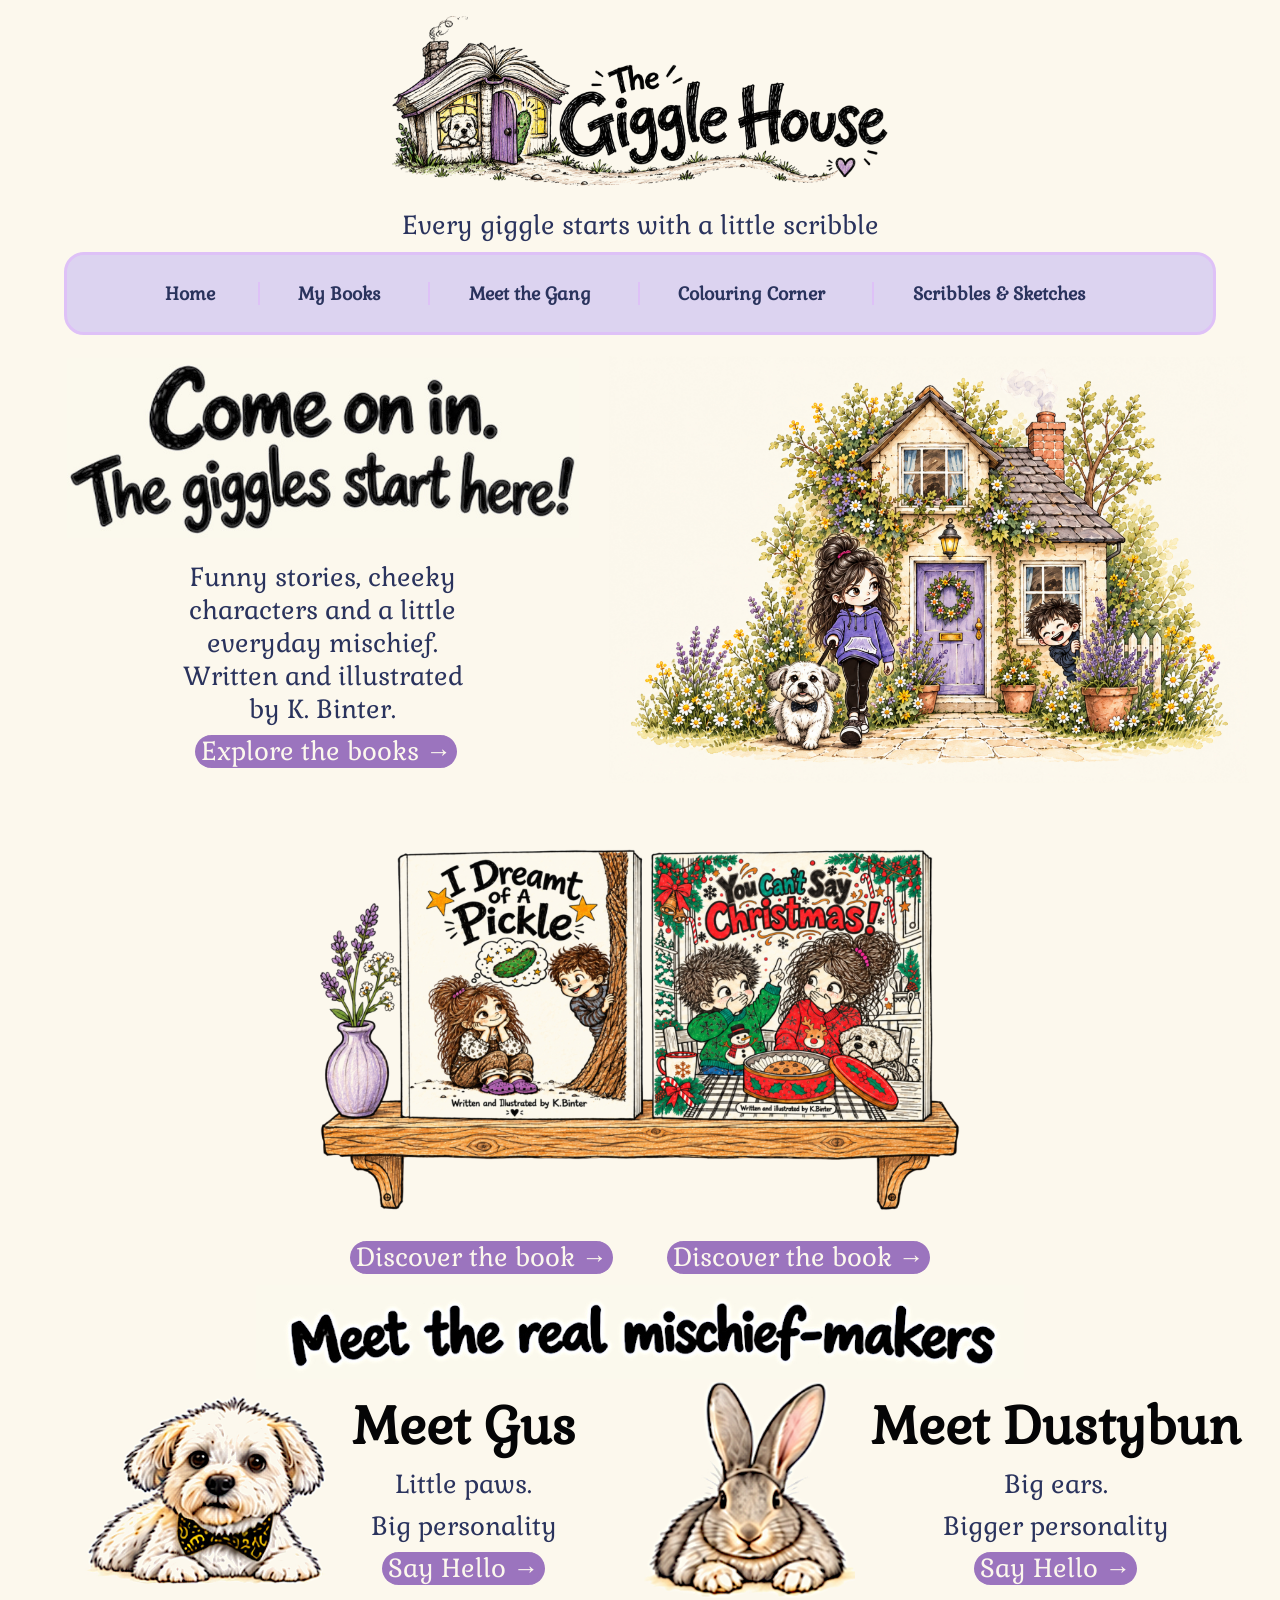
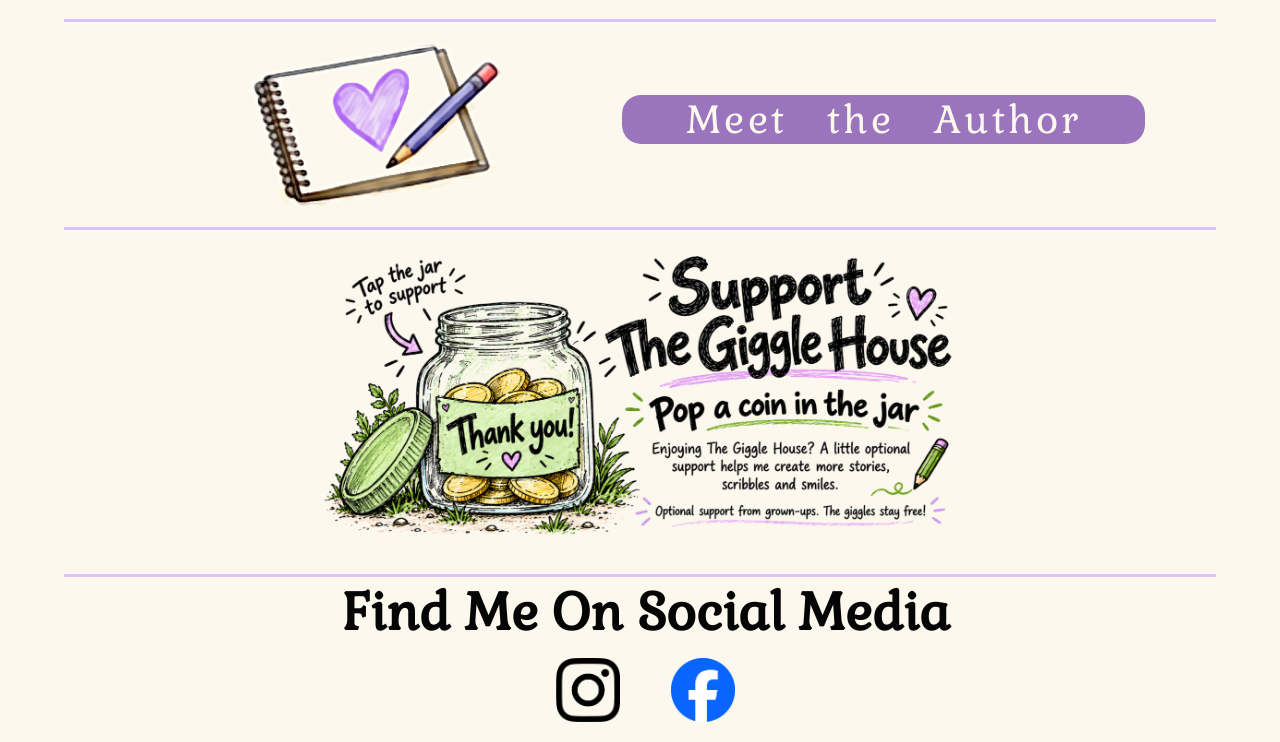
<file: index.html>
<!DOCTYPE html>

<html lang="en">

<head>
    <meta charset="utf-8" />
    <title>The Giggle House</title>

    <link rel="stylesheet" href="css/masterstyle.css" />
    <link rel="stylesheet" href="css/home.css" />

    <style>
    </style>

</head>

<body>

    <div id="imageTop">

        <img src="res/images/GiggleHouseTitle.jpg" alt="Giggle House Logo" id="GiggleLogo" />
        

    </div>

    <p id="logoText">Every giggle starts with a little scribble</p>

    <div class="taskBar">

        <ul class="taskList">
            <li class="item" id="homeLink"><b><a href="index.html">Home</a></b></li>
            <li class="item"><b><a href="html/books/booklist.html">My Books</a></b></li>
            <li class="item"><b><a href="html/bios/biolist.html">Meet the Gang</a></b></li>
            <li class="item"><b><a href="html/other/comingsoon.html">Colouring Corner</a></b></li>
            <li class="item"><b><a href="html/other/comingsoon.html">Scribbles & Sketches</a></b></li>
        </ul>

    </div>

    <div>
        <table id="bodyOne">
            <tr>
                <td>
                    <img src="res/images/GigglesStartHere.jpg" alt="Giggles Start Here!" class="image" id="giggleStart" />

                    <div class="text-container" style="padding-left: 13vw;">
                        <p id="bodyText">Funny stories, cheeky characters and a little everyday mischief. Written and illustrated by K. Binter.</p>
                    </div>
                    <div class="buttonDiv" style="padding-left: 3.5vw;">
                        <a href="html/books/booklist.html" class="pageLinkButton">Explore the books &rarr;</a>
                    </div>
                </td>
                <td>
                    <img src="res/images/GiggleHouse.jpg" alt="Image Of The Giggle House" class="image " id="giggleHouse" />
                </td>
            </tr>
            <tr>
                <td>
                </td>
            </tr>
        </table>
        <img src="res/images/GiggleShelf.jpg" alt="Shelf Of Giggle House Books" id="giggleShelf" />
        <table id="bodyTwo">
            <tr>
                <td class="bookLinks">
                    <div class="buttonDiv">
                        <a href="https://a.co/d/00HTYUEb" class="pageLinkButton">Discover the book &rarr;</a>
                    </div>

                </td>
                <td class="bookLinks">
                    <div class="buttonDiv">
                        <a href="https://a.co/d/0fbkZcMu" class="pageLinkButton">Discover the book &rarr;</a>
                    </div>
                </td>
            </tr>
        </table>

        <img src="res/images/mischief.jpg" alt="Meet the Mischief Makers" id="mischiefMakers" />

        <table id="bodyThree">
            <tr>
                <td>
                    <img src="res/images/gus.jpg" alt="Image Of Gus" id="gusImage" />
                </td>
                <td class="meetText">
                    <h1>Meet Gus</h1>
                    <p>Little paws.</p>
                    <p>Big personality</p>
                    <div class="buttonDiv">
                        <a href="html/bios/gus.html" class="pageLinkButton">Say Hello &rarr;</a>
                    </div>
                </td>
                <td>
                    <img src="res/images/dustybun.jpg" alt="Image Of Dustybun" id="dustyImage" />
                </td>
                <td class="meetText">
                    <h1>Meet Dustybun</h1>
                    <p>Big ears.</p>
                    <p>Bigger personality</p>
                    <div class="buttonDiv">
                        <a href="html/bios/dustybun.html" class="pageLinkButton">Say Hello &rarr;</a>
                    </div>
                </td>
            </tr>
        </table>
        <table id="bodyFour" class="bodySep">
            <tr>
                <td>
                    <img src="res/images/pageHeart.jpg" alt="Page with a Heart" id="pageHeart" />
                </td>
                <td>
                    <div class="buttonDiv">
                        <a href="html/bios/author.html" class="pageLinkButton" id="authorButton">Meet the Author</a>
                    </div>
                </td>
            </tr>
        </table>
        <table id="bodyFive" class="bodySep">
            <tr>
                <td>
                    <a href="https://www.venmo.com/u/thegigglehousebooks"><img src="res/images/GiggleSupport.jpg" alt="Support the Author - Giggle Jar" id="supportJar"/></a>
                </td>
            </tr>

            

        </table>
        <table id="bodySix" class="bodySep">
            <tr>
                <td class="meetText">
                    <h1>Find Me On Social Media</h1>
                    <ul id="socialList">
                        <li> <a href="https://www.instagram.com/thegigglehouse1?cplk=MjEwb25pZmljNDZI"><img src="res/images/Instagram_Glyph_Black.jpg" alt="Instagram Logo" id="instagramLogo" /></a></li>
                        <li> <a href="https://www.facebook.com/share/1Ggme8hiEn/?mibextid=wwXlfr"><img src="res/images/Facebook_Logo_Primary.png" alt="Faebook Logo" id="facebookLogo" /></a></li>
                    </ul>
                </td>
            </tr>


        </table>



    </div>

    

</body>

</html>
</file>
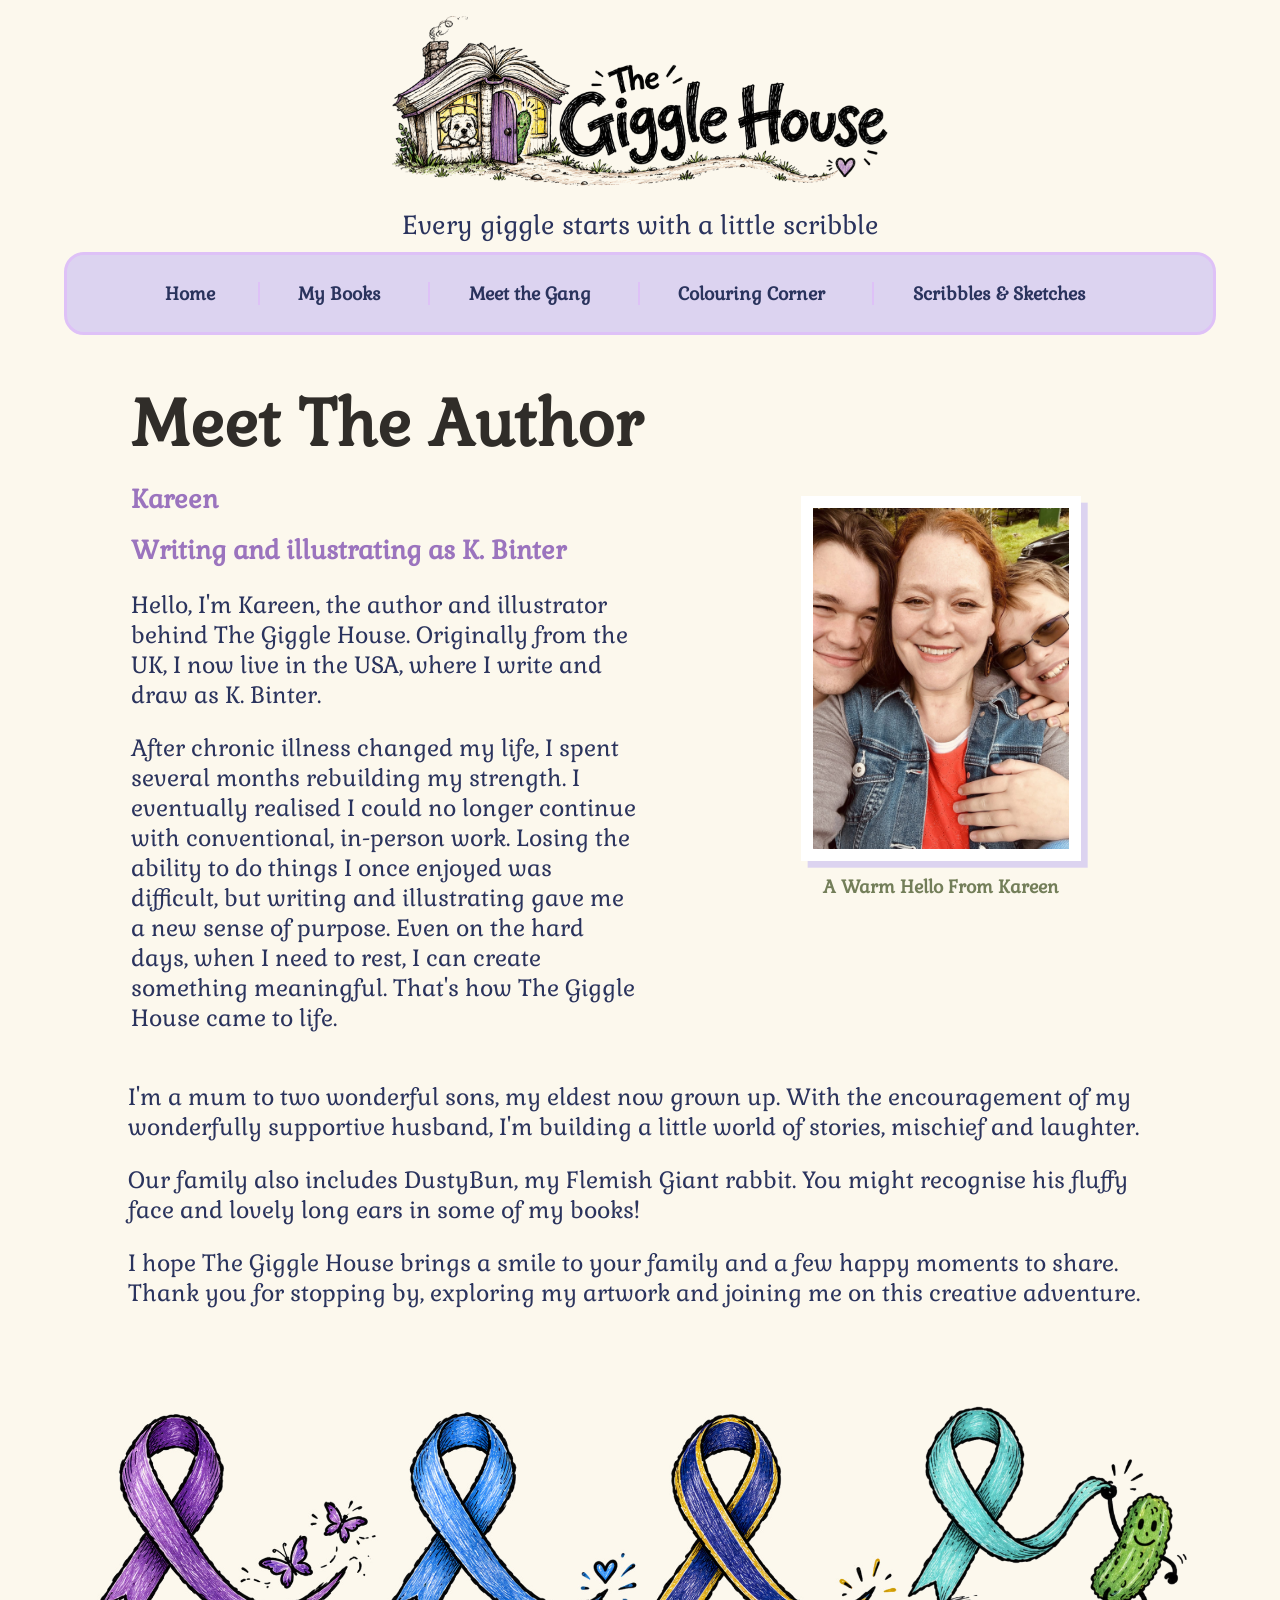
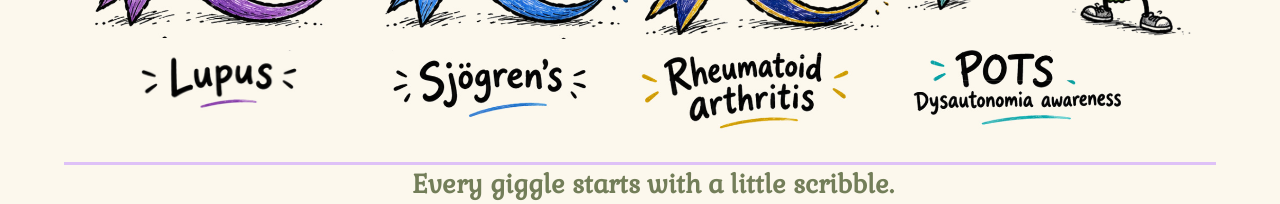
<file: html/bios/author.html>
<!DOCTYPE html>

<html lang="en">

<head>
    <meta charset="utf-8" />
    <title>The Giggle House - Meet The Author</title>

    <link rel="stylesheet" href="../../css/masterstyle.css" />
    <link rel="stylesheet" href="../../css/authorBio.css" />

    <style>
    </style>

</head>

<body>

    <div id="imageTop">

        <img src="../../res/images/GiggleHouseTitle.jpg" alt="Giggle House Logo" id="GiggleLogo" />


    </div>

    <p id="logoText">Every giggle starts with a little scribble</p>

    <div class="taskBar">

        <ul class="taskList">
            <li class="item" id="homeLink"><b><a href="../../index.html">Home</a></b></li>
            <li class="item"><b><a href="../books/booklist.html">My Books</a></b></li>
            <li class="item"><b><a href="../bios/biolist.html">Meet the Gang</a></b></li>
            <li class="item"><b><a href="../other/comingsoon.html">Colouring Corner</a></b></li>
            <li class="item"><b><a href="../other/comingsoon.html">Scribbles & Sketches</a></b></li>
        </ul>

    </div>

    <div class="body">
        <table class="bodyOne">
            <tr>
                <td>
                    <h1 class="bodyHeading">Meet The Author</h1>
                    <h2 class="bodyHeadingTwo">
                        Kareen
                    </h2>
                    <h2 class="bodyHeadingTwo">
                        Writing and illustrating as K. Binter
                    </h2>

                    <div class="bodyParagraph">
                        <p>Hello, I'm Kareen, the author and illustrator behind The Giggle House. Originally from the UK, I now live in the USA, where I write and draw as K. Binter.</p>

                        <p>
                            After chronic illness changed my life, I spent several months rebuilding my strength. I eventually realised I could no longer continue with conventional, in-person work.
                            Losing the ability to do things I once enjoyed was difficult, but writing and illustrating gave me a new sense of purpose. Even on the hard days, when I need to rest, I can create something meaningful.
                            That's how The Giggle House came to life.
                        </p>


                    </div>
                </td>
                <td>
                    <img src="../../res/images/AuthorPhoto.jpg" alt="Photo Of Author" id="authorPhoto" />
                    <h3 id="authorPicSub">A Warm Hello From Kareen</h3>
                </td>
            </tr>
        </table>

        <div id="bodyParagraphTwo">
            <p>I'm a mum to two wonderful sons, my eldest now grown up. With the encouragement of my wonderfully supportive husband, I'm building a little world of stories, mischief and laughter.</p>
            <p>Our family also includes DustyBun, my Flemish Giant rabbit. You might recognise his fluffy face and lovely long ears in some of my books!</p>
            <p>
                I hope The Giggle House brings a smile to your family and a few happy moments to share.
                Thank you for stopping by, exploring my artwork and joining me on this creative adventure.
            </p>
        </div>
        
        <table id="ribbonContainer">
            <tr>
                <td>
                    <img src="../../res/images/LupusRibbon.jpg" alt="Lupus Ribbon" class="ribbon" id="lupusRibbon" />
                </td>
                <td>
                    <img src="../../res/images/Ribbon_Sjogrens.jpg" alt="Sjogrens Ribbon" class="ribbon" />
                </td>
                <td>
                    <img src="../../res/images/ArthritisRibbon.jpg" alt="Rheumatoid Arthritis Ribbon" class="ribbon" />
                </td>
                <td>
                    <img src="../../res/images/PotsRibbon.jpg" alt="POTS Ribbon" class="ribbon" id="potsRibbon" />
                </td>
            </tr>
            <tr id="lableContainer">
                <td>
                    <img src="../../res/images/LupusLable.jpg" alt="Lupus Lable" class="label" id="lupus" />
                </td>
                <td>
                    <img src="../../res/images/SjogrensLable.jpg" alt="Sjogrens Lable" class="label" id="sjogrens" />
                </td>
                <td>
                    <img src="../../res/images/ArthritisLable.jpg" alt="Rheumatoid Arthritis Lable" class="label" id="arthritis" />
                </td>
                <td>
                    <img src="../../res/images/PotsLable.jpg" alt="POTS Lable" class="label" id="pots" />
                </td>
            </tr>
        </table>
        <table class="bodySep">
            <tr>
                <td>
                    <h3 id="everyGiggle" style="margin-right: 8vw">Every giggle starts with a little scribble.</h3>
                </td>
            </tr>
        </table>
    </div>




</body>

</html>
</file>
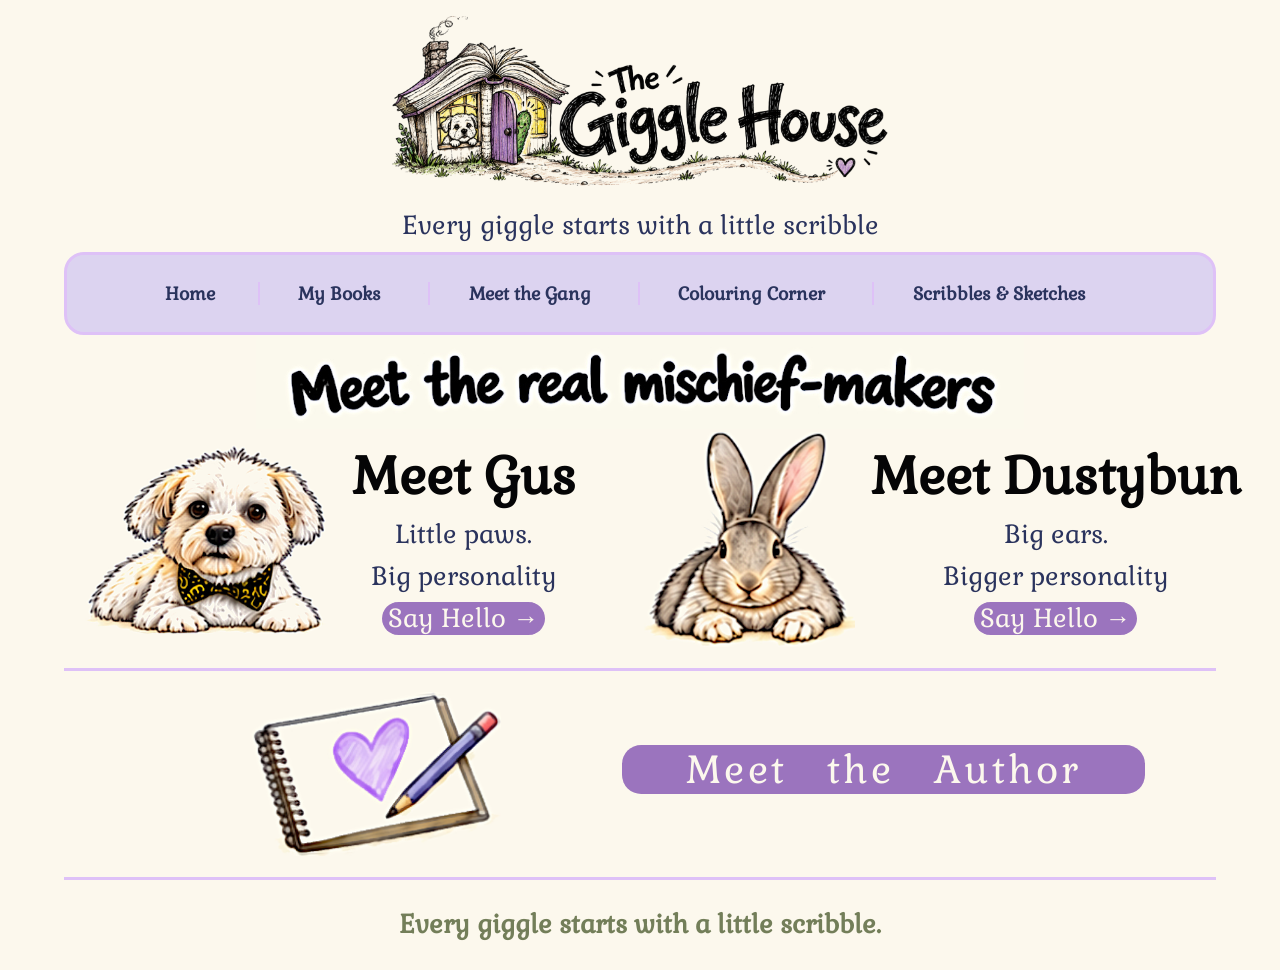
<file: html/bios/biolist.html>
<!DOCTYPE html>

<html lang="en">

<head>
    <meta charset="utf-8" />
    <title>The Giggle House - Meet The Gang</title>

    <link rel="stylesheet" href="../../css/masterstyle.css" />
    <link rel="stylesheet" href="../../css/home.css" />

    <style>
    </style>

</head>

<body>

    <div id="imageTop">

        <img src="../../res/images/GiggleHouseTitle.jpg" alt="Giggle House Logo" id="GiggleLogo" />


    </div>

    <p id="logoText">Every giggle starts with a little scribble</p>

    <div class="taskBar">

        <ul class="taskList">
            <li class="item" id="homeLink"><b><a href="../../index.html">Home</a></b></li>
            <li class="item"><b><a href="../books/booklist.html">My Books</a></b></li>
            <li class="item"><b><a href="../bios/biolist.html">Meet the Gang</a></b></li>
            <li class="item"><b><a href="../other/comingsoon.html">Colouring Corner</a></b></li>
            <li class="item"><b><a href="../other/comingsoon.html">Scribbles & Sketches</a></b></li>
        </ul>

    </div>

    <div>


        <img src="../../res/images/mischief.jpg" alt="Meet the Mischief Makers" id="mischiefMakers" />

        <table id="bodyThree">
            <tr>
                <td>
                    <img src="../../res/images/gus.jpg" alt="Image Of Gus" id="gusImage" />
                </td>
                <td class="meetText">
                    <h1>Meet Gus</h1>
                    <p>Little paws.</p>
                    <p>Big personality</p>
                    <div class="buttonDiv">
                        <a href="../bios/gus.html" class="pageLinkButton">Say Hello &rarr;</a>
                    </div>
                </td>
                <td>
                    <img src="../../res/images/dustybun.jpg" alt="Image Of Dustybun" id="dustyImage" />
                </td>
                <td class="meetText">
                    <h1>Meet Dustybun</h1>
                    <p>Big ears.</p>
                    <p>Bigger personality</p>
                    <div class="buttonDiv">
                        <a href="../bios/dustybun.html" class="pageLinkButton">Say Hello &rarr;</a>
                    </div>
                </td>
            </tr>
        </table>
        <table id="bodyFour" class="bodySep">
            <tr>
                <td>
                    <img src="../../res/images/pageHeart.jpg" alt="Page with a Heart" id="pageHeart" />
                </td>
                <td>
                    <div class="buttonDiv">
                        <a href="../bios/author.html" class="pageLinkButton" id="authorButton">Meet the Author</a>
                    </div>
                </td>
            </tr>
        </table>
        <table class="bodySep">
            <tr>
                <td>
                    <h3 id="everyGiggle" style="font-size: 2vw">Every giggle starts with a little scribble.</h3>
                </td>
            </tr>
        </table>



    </div>



</body>

</html>
</file>
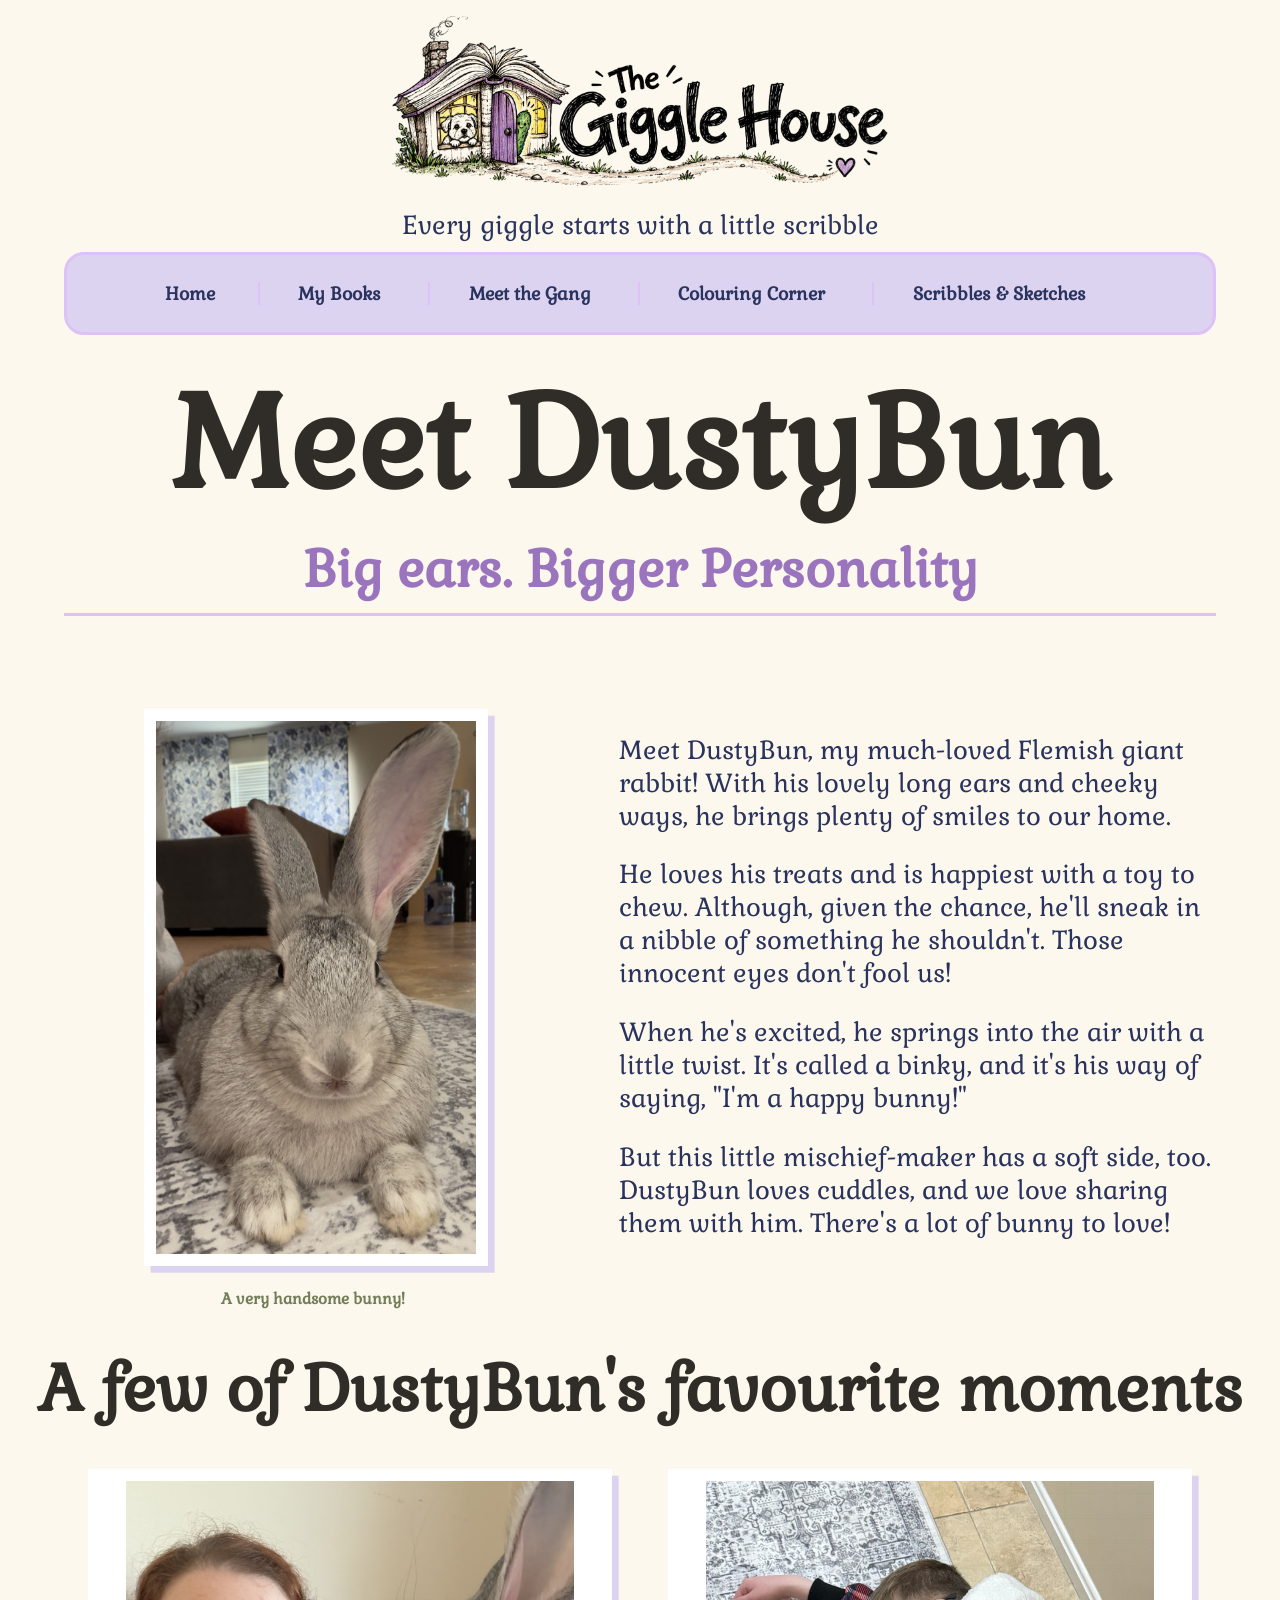
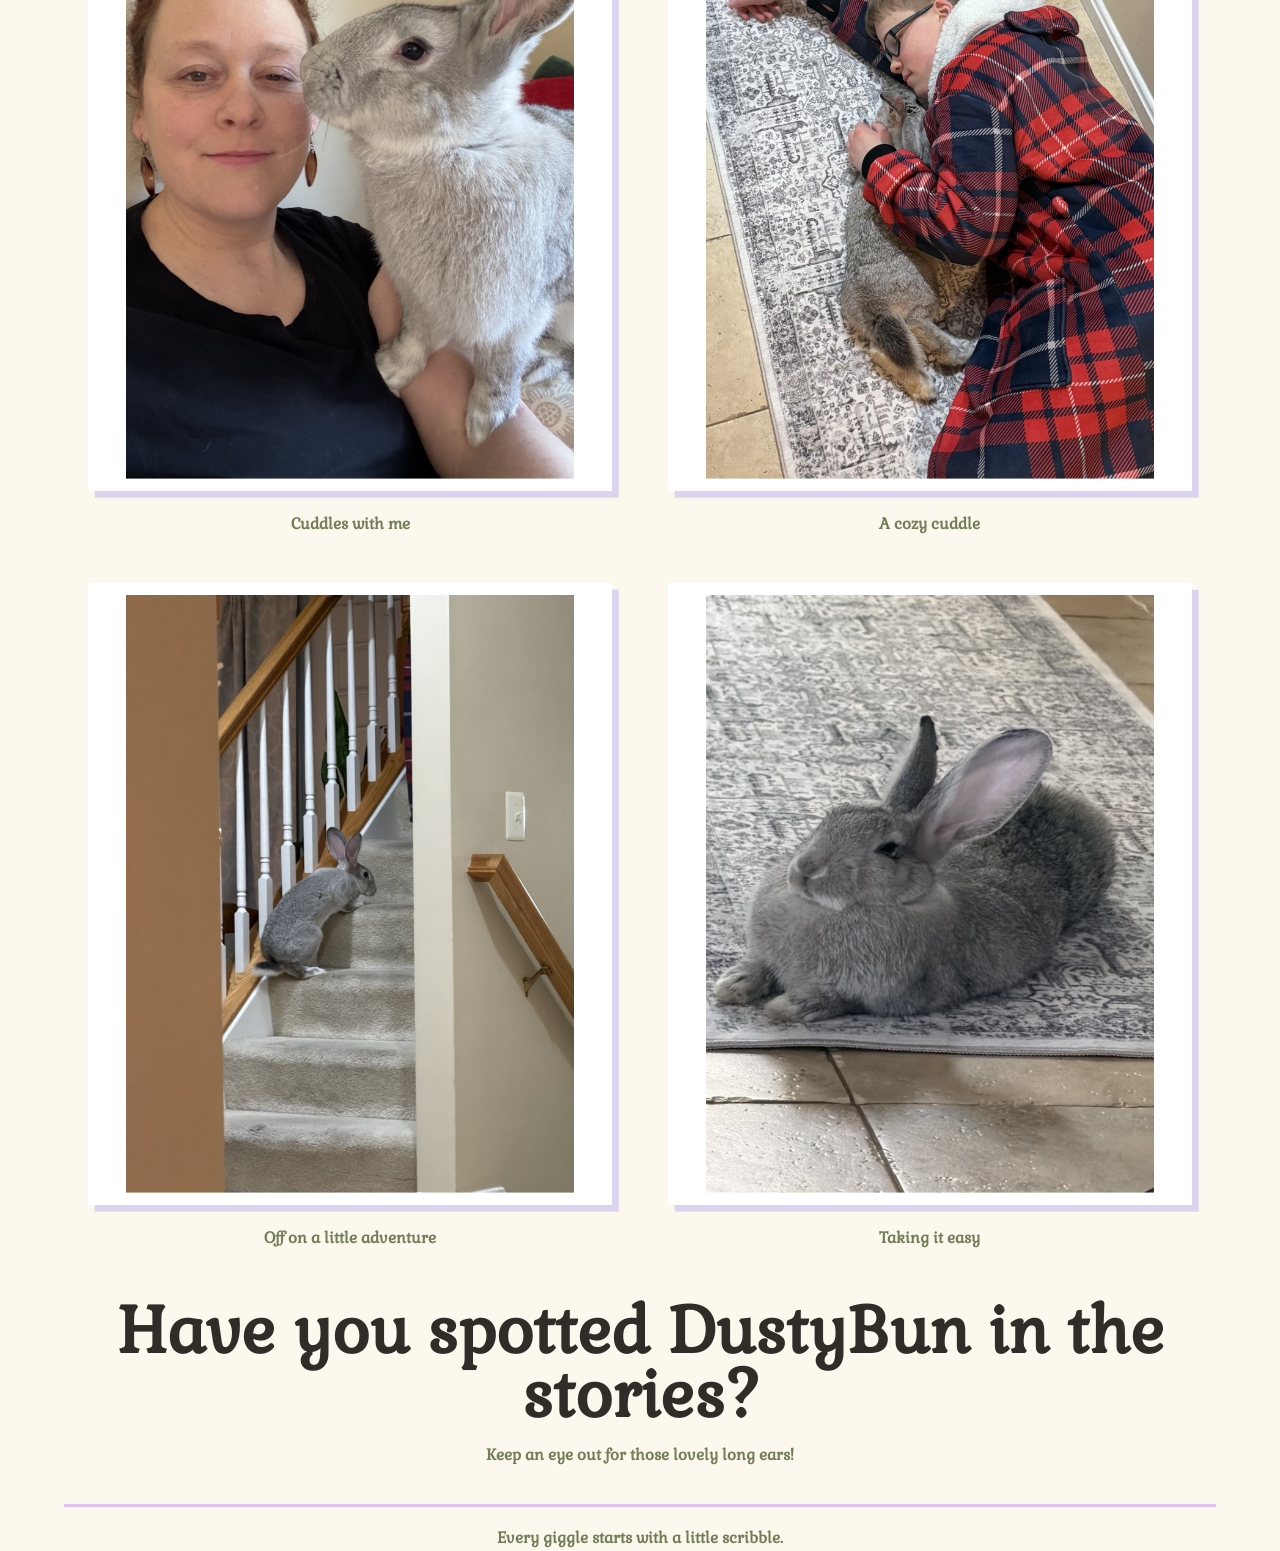
<file: html/bios/dustybun.html>
<!DOCTYPE html>

<html lang="en">

<head>
    <meta charset="utf-8" />
    <title>The Giggle House - Meet DustyBun</title>

    <link rel="stylesheet" href="../../css/masterstyle.css" />
    <link rel="stylesheet" href="../../css/dustybun.css" />

    <style>
    </style>

</head>

<body>

    <div id="imageTop">

        <img src="../../res/images/GiggleHouseTitle.jpg" alt="Giggle House Logo" id="GiggleLogo" />


    </div>

    <p id="logoText">Every giggle starts with a little scribble</p>

    <div class="taskBar">

        <ul class="taskList">
            <li class="item" id="homeLink"><b><a href="../../index.html">Home</a></b></li>
            <li class="item"><b><a href="../books/booklist.html">My Books</a></b></li>
            <li class="item"><b><a href="../bios/biolist.html">Meet the Gang</a></b></li>
            <li class="item"><b><a href="../other/comingsoon.html">Colouring Corner</a></b></li>
            <li class="item"><b><a href="../other/comingsoon.html">Scribbles & Sketches</a></b></li>
        </ul>

    </div>

    <div class="body">
        <div id="header">
            <h1>Meet DustyBun</h1>
            <h2 id="dustySub">Big ears. Bigger Personality</h2>
        </div>
        
        <table class="bodySep">
            <tr>
                <td >
                    <div>
                        <img src="../../res/images/DustyPortrait.jpg" alt="Photo Of Bunny" id="dustyPortrait" />
                    </div>                    
                    <h3 id="handSome">A very handsome bunny!</h3>
                </td>
                <td  id="dustyBio">
                    <p>Meet DustyBun, my much-loved Flemish giant rabbit! With his lovely long ears and cheeky ways, he brings plenty of smiles to our home.</p>
                    <p>
                        He loves his treats and is happiest with a toy to chew. Although, given the chance, he'll sneak in a nibble of something he shouldn't.
                        Those innocent eyes don't fool us!
                    </p>
                    <p>
                        When he's excited, he springs into the air with a little twist. It's called a binky, and it's his way of saying, "I'm a happy bunny!"
                    </p>
                    <p>
                        But this little mischief-maker has a soft side, too. DustyBun loves cuddles, and we love sharing them with him. There's a lot of bunny to love!
                    </p>
                </td>
            </tr>
        </table>
        <h1 style="font-size: 5vw; margin-top: 5vh">A few of DustyBun's favourite moments</h1>
        <table class="imagesContainer">
            <tr>
                <td>
                    <img src="../../res/images/AuthorCuddle.jpg" alt="Cuddling With Me" class="image" />
                    <h3>Cuddles with me</h3>
                </td>
                <td>
                    <img src="../../res/images/CozyCuddle.jpg" alt="Cozy Cuddle" class="image" />
                    <h3>A cozy cuddle</h3>
                </td>
            </tr>
            <tr>
                <td>
                    <img src="../../res/images/LittleAdventure.jpg" alt="Little Adventure" class="image" />
                    <h3>Off on a little adventure</h3>
                </td>
                <td>
                    <img src="../../res/images/TakingItEasy.jpg" alt="Taking It Easy" class="image" />
                    <h3>Taking it easy</h3>
                </td>
            </tr>
        </table>
        <table style="display: flex;justify-content:center;text-align:center">
            <tr>
                <td>
                    <h1 style="font-size: 5vw; margin-top: 5vh">Have you spotted DustyBun in the stories?</h1>
                    <h3 style="margin-bottom: 4vh">Keep an eye out for those lovely long ears!</h3>
                </td>
            </tr>
        </table>

        <table class="bodySep">
            <tr>
                <td>
                    <h3 id="everyGiggle">Every giggle starts with a little scribble.</h3>
                </td>
            </tr>
        </table>
    </div>




</body>

</html>
</file>
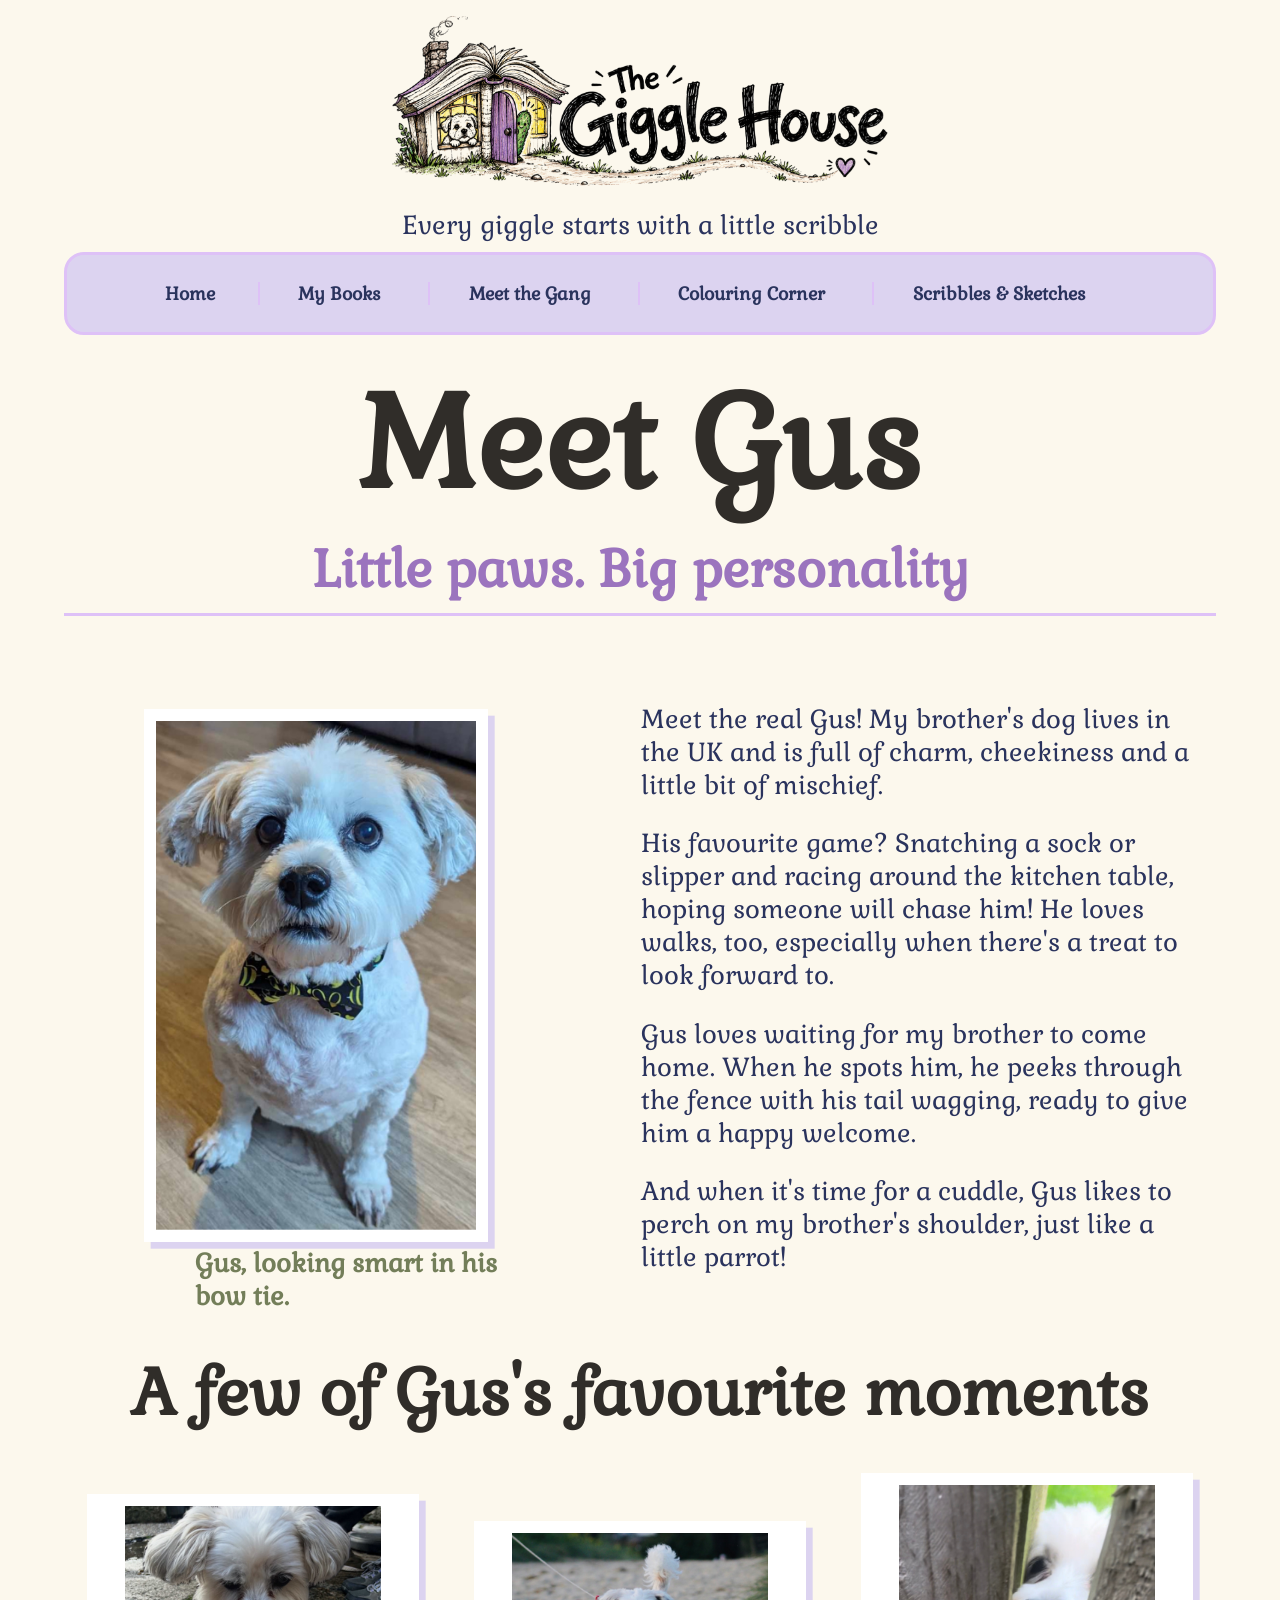
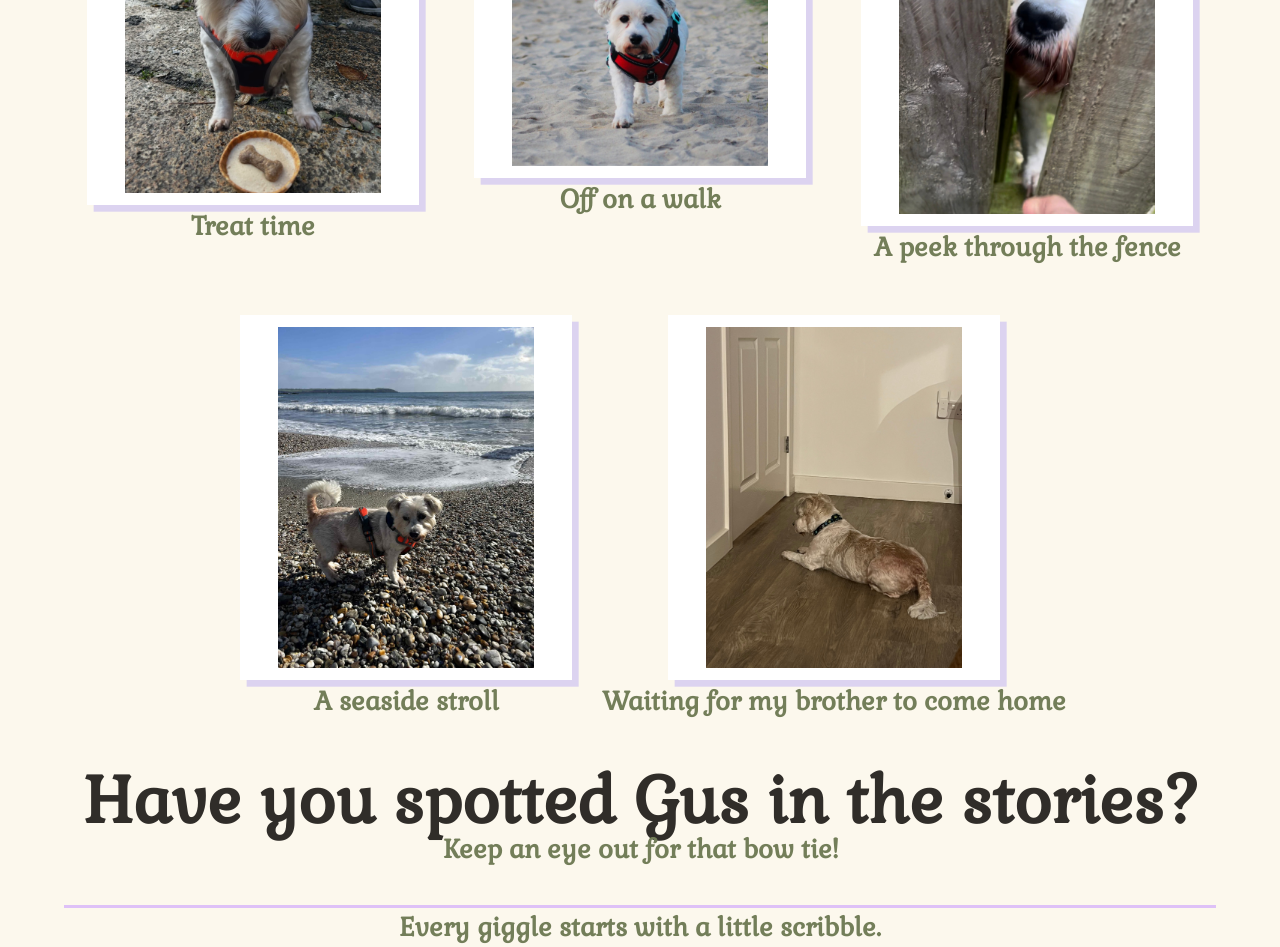
<file: html/bios/gus.html>
<!DOCTYPE html>

<html lang="en">

<head>
    <meta charset="utf-8" />
    <title>The Giggle House - Meet Gus</title>

    <link rel="stylesheet" href="../../css/masterstyle.css" />
    <link rel="stylesheet" href="../../css/gus.css" />

    <style>
    </style>

</head>

<body>

    <div id="imageTop">

        <img src="../../res/images/GiggleHouseTitle.jpg" alt="Giggle House Logo" id="GiggleLogo" />


    </div>

    <p id="logoText">Every giggle starts with a little scribble</p>

    <div class="taskBar">

        <ul class="taskList">
            <li class="item" id="homeLink"><b><a href="../../index.html">Home</a></b></li>
            <li class="item"><b><a href="../books/booklist.html">My Books</a></b></li>
            <li class="item"><b><a href="../bios/biolist.html">Meet the Gang</a></b></li>
            <li class="item"><b><a href="../other/comingsoon.html">Colouring Corner</a></b></li>
            <li class="item"><b><a href="../other/comingsoon.html">Scribbles & Sketches</a></b></li>
        </ul>

    </div>

    <div class="body">
        <div id="header">
            <h1>Meet Gus</h1>
            <h2 id="gusSub">Little paws. Big personality</h2>
        </div>

        <table class="bodySep">

            <tr>
                <td>
                    <div>
                        <img src="../../res/images/GusPortrait.jpg" alt="Photo Of Gus" id="gusPortrait" />
                    </div>
                    <h3 id="handSome">Gus, looking smart in his bow tie.</h3>
                </td>
                <td id="gusBio">
                    <p>Meet the real Gus! My brother's dog lives in the UK and is full of charm, cheekiness and a little bit of mischief.</p>
                    <p>
                        His favourite game? Snatching a sock or slipper and racing around the kitchen table, hoping someone will chase him! He loves walks, too, especially when there's a treat to look forward to.
                    </p>
                    <p>
                        Gus loves waiting for my brother to come home. When he spots him, he peeks through the fence with his tail wagging, ready to give him a happy welcome.
                    </p>
                    <p>
                        And when it's time for a cuddle, Gus likes to perch on my brother's shoulder, just like a little parrot!
                    </p>
                </td>
            </tr>
        </table>
        <h1 style="font-size: 5vw; margin-top: 5vh">A few of Gus's favourite moments</h1>
        <table class="imagesContainer">
            <tr>
                <td>
                    <img src="../../res/images/TreatTime.jpg" alt="Treat Time" class="image" />
                    <h3>Treat time</h3>
                </td>
                <td>
                    <img src="../../res/images/Walk.jpg" alt="Of on a walk" class="image" />
                    <h3>Off on a walk</h3>
                </td>
                <td>
                    <img src="../../res/images/FencePeek.jpg" alt="Peeking Through A Fence" class="image" />
                    <h3>A peek through the fence</h3>
        </table>
        <table class="imagesContainer">
            <tr>
                <td>
                    <img src="../../res/images/SeasideStroll.jpg" alt="A Stroll By The Ocean" class="image" />
                    <h3>A seaside stroll</h3>
                </td>
                <td>
                    <img src="../../res/images/Waiting.jpg" alt="Gus Waiting At Door" class="image" />
                    <h3>Waiting for my brother to come home</h3>
                </td>
            </tr>
        </table>
        <table style="display: flex;justify-content:center;text-align:center">
            <tr>
                <td>
                    <h1 style="font-size: 5vw; margin-top: 5vh">Have you spotted Gus in the stories?</h1>
                    <h3 style="margin-bottom: 4vh">Keep an eye out for that bow tie!</h3>
                </td>
            </tr>
        </table>

        <table class="bodySep">
            <tr>
                <td>
                    <h3 id="everyGiggle">Every giggle starts with a little scribble.</h3>
                </td>
            </tr>
        </table>
    </div>




</body>

</html>
</file>
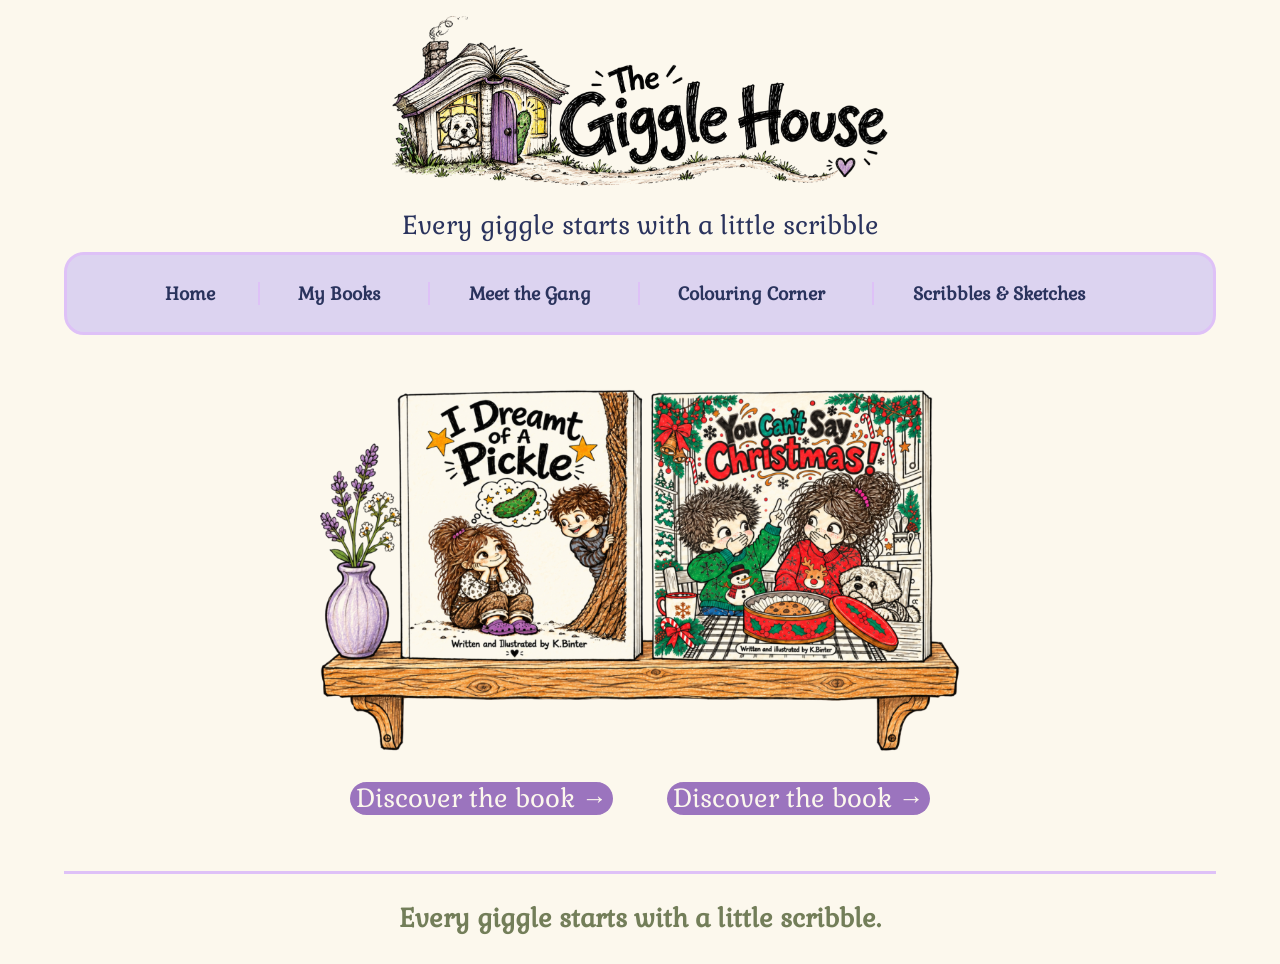
<file: html/books/booklist.html>
<!DOCTYPE html>

<html lang="en">

<head>
    <meta charset="utf-8" />
    <title>The Giggle House - Meet The Gang</title>

    <link rel="stylesheet" href="../../css/masterstyle.css" />
    <link rel="stylesheet" href="../../css/home.css" />

    <style>
    </style>

</head>

<body>

    <div id="imageTop">

        <img src="../../res/images/GiggleHouseTitle.jpg" alt="Giggle House Logo" id="GiggleLogo" />


    </div>

    <p id="logoText">Every giggle starts with a little scribble</p>

    <div class="taskBar">

        <ul class="taskList">
            <li class="item" id="homeLink"><b><a href="../../index.html">Home</a></b></li>
            <li class="item"><b><a href="../books/booklist.html">My Books</a></b></li>
            <li class="item"><b><a href="../bios/biolist.html">Meet the Gang</a></b></li>
            <li class="item"><b><a href="../other/comingsoon.html">Colouring Corner</a></b></li>
            <li class="item"><b><a href="../other/comingsoon.html">Scribbles & Sketches</a></b></li>
        </ul>

    </div>

    <div>


        <img src="../../res/images/GiggleShelf.jpg" alt="Shelf Of Giggle House Books" id="giggleShelf" />
        <table id="bodyTwo" style="margin-bottom: 5vh">
            <tr>
                <td class="bookLinks">
                    <div class="buttonDiv">
                        <a href="https://a.co/d/00HTYUEb" class="pageLinkButton">Discover the book &rarr;</a>
                    </div>

                </td>
                <td class="bookLinks">
                    <div class="buttonDiv">
                        <a href="https://a.co/d/0fbkZcMu" class="pageLinkButton">Discover the book &rarr;</a>
                    </div>
                </td>
            </tr>
        </table>
        <table class="bodySep">
            <tr>
                <td>
                    <h3 id="everyGiggle" style="font-size: 2vw">Every giggle starts with a little scribble.</h3>
                </td>
            </tr>
        </table>



    </div>



</body>

</html>
</file>
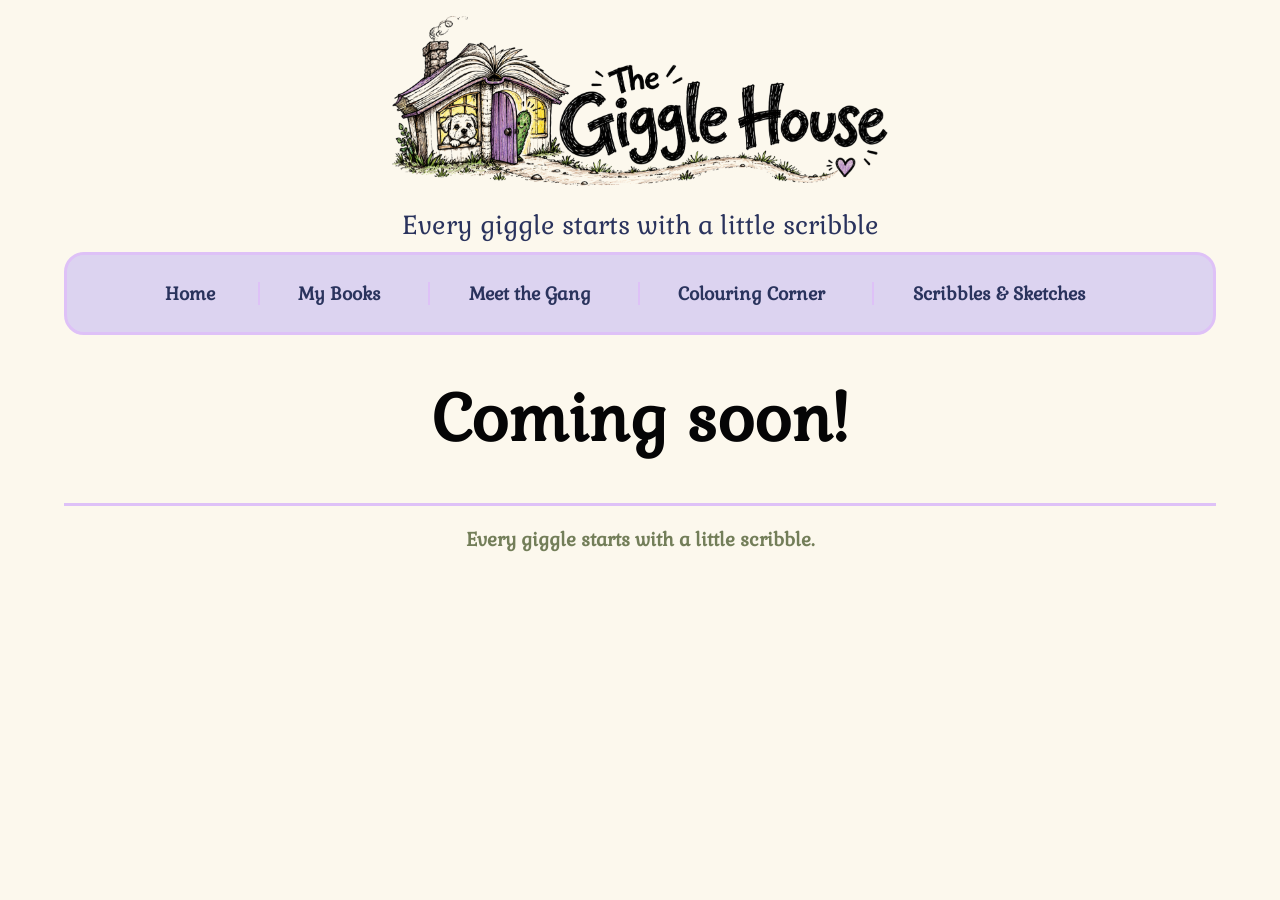
<file: html/other/comingsoon.html>
<!DOCTYPE html>

<html lang="en">

<head>
    <meta charset="utf-8" />
    <title>The Giggle House - Page Coming Soon!</title>

    <link rel="stylesheet" href="../../css/masterstyle.css" />
    <link rel="stylesheet" href="../../css/comingsoon.css" />

    <style>
    </style>

</head>

<body>

    <div id="imageTop">

        <img src="../../res/images/GiggleHouseTitle.jpg" alt="Giggle House Logo" id="GiggleLogo" />


    </div>

    <p id="logoText">Every giggle starts with a little scribble</p>

    <div class="taskBar">

        <ul class="taskList">
            <li class="item" id="homeLink"><b><a href="../../index.html">Home</a></b></li>
            <li class="item"><b><a href="../books/booklist.html">My Books</a></b></li>
            <li class="item"><b><a href="../bios/biolist.html">Meet the Gang</a></b></li>
            <li class="item"><b><a href="../other/comingsoon.html">Colouring Corner</a></b></li>
            <li class="item"><b><a href="../other/comingsoon.html">Scribbles & Sketches</a></b></li>
        </ul>

    </div>

    <div class="body">
       <h1>Coming soon!</h1>

        <table class="bodySep">
            <tr>
                <td>
                    <h3 id="everyGiggle">Every giggle starts with a little scribble.</h3>
                </td>
            </tr>
        </table>
    </div>




</body>

</html>
</file>
<file: css/masterstyle.css>
/*REM = px / 16*/


@font-face {
    font-family: 'Gabriela';
    src: url('../res/fonts/Gabriela-Regular.woff2') format('woff2'), url('../res/fonts/Gabriela-Regular.woff') format('woff');
    font-weight: normal;
    font-style: normal;
    font-display: swap;
}

body {
    background-color: #fcf8ed;
    margin: 0;
    font-family: Gabriela;
   
}


h1 {
    color: #050506
}

p {
    color: #2a335d;
}

#GiggleLogo { /*Master styling for the primary logo of the Giggle House*/
    width: 40vw;
    height: auto;
    display: block;
    margin-left: auto;
    margin-right: auto;
   
}

#logoText {
    margin: 0 auto;
    font-size: clamp(1rem, 2vw, 4rem);
    text-align: center;
    padding-bottom: 10px;
}

.taskBar { /* Master styling for the taskbar*/
    background-color: #dcd3f0;
    border-radius: 20px;
    width: 90vw;
    height: auto;
    min-height: 5vh;
    margin: 0 auto; /* Centers the taskbar */
    padding: 3vh 1.25vw;
    display: flex;
    gap: 0;
    align-items: center;
    border: 0.25vw solid #dec1f7;
    overflow:hidden;
    box-sizing: border-box;
}

.taskBar b a {
    color: #2a335d;
}

.taskList { /*Master styling for the taskbar contents*/
    display: flex;
    align-items: center;
    margin: 0;
    list-style: none;
    width: 100%;
    box-sizing: border-box;
    overflow: hidden;
    justify-content: space-evenly;
    padding-right: 5vw;
 
}

.item { /*Each ul item*/
   flex: 0 0 auto;
   min-width: 0;
   padding: 0 0.5rem;
   white-space: nowrap;
   text-align: center;
 
}

.item a { /*each ul link*/
    text-decoration: none;
    font-size: 1.4vw;
    white-space: nowrap;
    text-overflow: ellipsis;
    overflow: hidden;
    
}

.item a:hover {
    color: #9b74be;
}

.item + .item { /*creates the dividers*/
    border-left: 0.2vw solid #dec1f7;
    padding-left: 3vw;
    padding-right: 1vw;
}

#everyGiggle {
    text-align: center;
    color: #737e59;
}
</file>
<file: css/home.css>
#giggleHouse {
    width: 50vw;
    height: auto;
    padding: 2vh 2vh 0 0;
}

#giggleStart {
    width: 40vw;
    height: auto;
    padding: 0 2vw 0 5vw;
    margin: 0 auto;
}


.text-container {
    text-align: center;
    text-anchor: middle;
    width: 24vw;
    height: auto;
}

#bodyText {
    margin: 0 auto;
    margin-top: 2vh;
    font-size: clamp(0.5rem, 2vw, 4rem);
    text-align: center;
}

.buttonDiv {
    display: flex;
    justify-content: center;
    align-items: center;
}

.pageLinkButton {
    background-color: #9b74be;
    color: #fcf8ed;
    text-align: center;
    font-size: 2vw;
    border: 0.5vw solid #9b74be;
    border-top: none;
    border-bottom: none;
    border-radius: 1.5vw;
    text-decoration: none;
    margin-top: 1vh;
}

#mischiefMakers {
    width: 60vw;
    height: auto;
    display: block;
    margin-left: auto;
    margin-right: auto;
}

#gusImage {
    width: 20vw;
    height: auto;
    display: block;
    margin-left: auto;
    margin-right: auto;
    padding-left: 6vw;
}

#dustyImage {
    width: 16.5vw;
    height: auto;
    display: block;
    margin-left: auto;
    margin-right: auto;
    padding-left: 5vw;
}

.meetText {
    margin: 0 auto;
    font-size: clamp(0.5rem, 1vw, 4rem);
    text-align: center;
    padding-left: 1vw;
}

.meetText h1 {
    font-size: clamp(0.5rem, 4vw, 4rem);
    margin: 0 auto;
}

.meetText p {
    font-size: clamp(0.5rem, 2vw, 4rem);
    margin: 0 auto;
    margin-top: 1vh;
}

#bodyThree {
    padding-bottom: 2vh;
}

.bodySep {
    margin: 0 auto;
    width: 90vw;
    border-top: 0.25vw solid #dec1f7;
}

#pageHeart {
    width: 20vw;
    height: auto;
    display: block;
    margin-left: auto;
    margin-right: auto;
    padding-left: 10vw;
    padding-top: 2vh;
    
}

#bodyFour {
    padding-bottom: 2vh;
}

#bodyFive {
    padding-bottom: 2vh;
}

#authorButton {
    background-color: #9b74be;
    color: #fcf8ed;
    text-align: center;
    font-size: 3vw;
    border: 5vw solid #9b74be;
    border-top: none;
    border-bottom: none;
    border-radius: 1.5vw;
    text-decoration: none;
    letter-spacing: 0.25vw;
    word-spacing: 2vw;
}

#donateButton {
    background-color: #9b74be;
    color: #fcf8ed;
    text-align: center;
    font-size: 2vw;
    border: 10vw solid #9b74be;
    border-top: none;
    border-bottom: none;
    border-radius: 1.5vw;
    text-decoration: none;
    letter-spacing: 0.25vw;
    word-spacing: 2vw;
}

#supportJar {
    width: 50vw;
    height: auto;
    display: block;
    margin-left: auto;
    margin-right: auto;  
}

#instagramLogo {
    width: 5vw;
    padding-right: 2vw;
}

#facebookLogo {
    width: 5vw;
    padding-left: 2vw;
}

#socialList {
    display: flex;
    justify-content: center;
    padding: 0 2vw 0 2vw;
    list-style: none;
}

#giggleShelf {
    display: block;
    width: 50vw;
    height: auto;
    display: block;
    margin: 0 auto;
}

#bodyTwo {
    display: flex;
    justify-content: center;
}

.bookLinks {
    padding: 1vh 2vw 1vh 2vw;
}
</file>
<file: css/authorBio.css>
.bodyHeading {
    color: #302d29;
    font-size: 5vw;
    text-align: left;
    padding: 0;
    padding-left: 10vw;
    padding-top: 5vh;
    margin: 0;
}

.bodyParagraph {
    color: #302d29;
    text-align: left;
    padding: 0;
    padding-left: 10vw;
    margin: 0;
    font-size: 1.8vw ;
    width: 40vw;
    height: auto;
}


.body h2 {
    padding: 0;
    margin: 0;
    color: #9b74be;
    padding-left: 10vw;
    font-size: 2vw;
    margin-top: 2vh;
}
.body h3 {
    padding: 0;
    margin: 0;
    color: #737e59;
    padding-left: 10vw;
    font-size: 2vw;
}

#authorPhoto {
    width: 20vw;
    height: auto;
    padding: 0;
    margin-left: 12vw;
    margin-right: auto;
    border: 1vw solid white;
    box-shadow: 0.521vw 0.521vw #dcd3f0;
}


#authorPicSub {
    font-size: 1.4vw !important;
    text-align: center;
    margin-left: 2vw;
    margin-top: 1vh;
}


#bodyParagraphTwo {
    color: #302d29;
    text-align: left;
    padding: 0;
    padding-left: 10vw;
    padding-right: 10vw;
    margin: 0;
    margin-bottom: 10vh;
    font-size: 1.8vw;
}





#ribbonContainer {
    display: flex;
    justify-content: center;
}

.ribbon {
    width: 20vw;
    height: auto;
  
}

#lupusRibbon {
    width: 23vw;
}

#potsRibbon {
    width: 23vw;
    min-width: 23vw;
    
}

.bodySep {
    margin: 0 auto;
    width: 90vw;
    border-top: 0.25vw solid #dec1f7;
}

#everyGiggle {
    text-align: center;
    color: #737e59;
}

#lableContainer {
    display: flex;
    justify-content: center;
}

.label {
    width: 20vw;
    height: auto;
    

    
}

#pots {

    width: 23vw;
}

@media only screen and (max-width: 480px) {
    #bodyParagraphTwo {
        font-size: 0.55rem;
    }


    
}
</file>
<file: css/dustybun.css>
h1 {
    color: #302d29;
    font-size: 10vw;
    text-align: center;
    padding: 0 0 0 0;
    margin: 0 0 0 0;
    line-height: 1;
    
}
#dustySub {
    font-size: 4vw;
    text-align: center;
    padding:0;
    margin: 0 auto;
    margin-top: 4vh;
    line-height: 1;
    padding-bottom: 2vh;
}

.body h2{
    padding:0;
    margin: 0;
    color: #9b74be;
    
    font-size: 2vw;
}
.body h3 {
    padding: 0;
    margin: 0;
    color: #737e59;
    margin-top: 2vh;
    font-size: 1.2vw;
}

.bodySep {
    margin: 0 auto;
    width: 90vw;
    border-top: 0.25vw solid #dec1f7;
}

#everyGiggle {
    text-align: center;
    color: #737e59;
}

#dustyBio {
    color: #302d29;
    text-align: left;
    padding: 0 0 0 0;
    padding-left: 10vw;
    padding-top: 5vh;
    margin: 0 0 0 0;
    font-size: 2vw;
}

#dustyPortrait {
    width: 25vw;
    height: auto;
    padding: 0 0 0 0;
    margin-left: 6vw;
    margin-top: 10vh;
    border: 1vw solid white;
    box-shadow: 0.521vw 0.521vw #dcd3f0;
}



#handSome {
    padding-left: 12vw;
}

.imagesContainer{
    display: flex;
    justify-content: center;
    text-align: center;
}

.image {
    margin: 5vh 2vw 0 2vw;
    border: 1vw solid white;
    border-left-width: 3vw;
    border-right-width: 3vw;
    box-shadow: 0.521vw 0.521vw #dcd3f0;
    width: 35vw;
    height: auto;
}

#header {
    margin-top: 5vh;
}
</file>
<file: css/gus.css>
h1 {
    color: #302d29;
    font-size: 10vw;
    text-align: center;
    padding: 0 0 0 0;
    margin: 0 0 0 0;
    line-height: 1;
}

#gusSub {
    font-size: 4vw;
    text-align: center;
    padding: 0;
    margin: 0 auto;
    margin-top: 4vh;
    line-height: 1;
    padding-bottom: 2vh;
}

.body h2 {
    padding: 0;
    margin: 0;
    color: #9b74be;
    font-size: 1.2vw;
    margin-top: 2vh;
}

.body h3 {
    padding: 0;
    margin: 0;
    color: #737e59;
    font-size: 2vw;
}

.bodySep {
    margin: 0 auto;
    width: 90vw;
    border-top: 0.25vw solid #dec1f7;
}

#everyGiggle {
    text-align: center;
    color: #737e59;
}

#gusBio {
    color: #302d29;
    text-align: left;
    padding: 0 0 0 0;
    padding-left: 10vw;
    padding-top: 5vh;
    margin: 0 0 0 0;
    font-size: 2vw;
}

#gusPortrait {
    width: 25vw;
    height: auto;
    padding: 0 0 0 0;
    margin-left: 6vw;
    margin-top: 10vh;
    border: 1vw solid white;
    box-shadow: 0.521vw 0.521vw #dcd3f0;
}



#handSome {
    padding-left: 10vw;
}

.imagesContainer {
    display: flex;
    justify-content: center;
    text-align: center;
}

.image {
    margin: 5vh 2vw 0 2vw;
    border: 1vw solid white;
    border-left-width: 3vw;
    border-right-width: 3vw;
    box-shadow: 0.521vw 0.521vw #dcd3f0;
    width: 20vw;
    height: auto;
}

#header {
    margin-top: 5vh;
}
</file>
<file: css/comingsoon.css>
h1 {
    text-align: center;
    font-size: 5vw;
}

#everyGiggle {
    text-align: center;
    color: #737e59;
}

.bodySep {
    margin: 0 auto;
    width: 90vw;
    border-top: 0.25vw solid #dec1f7;
}
</file>
